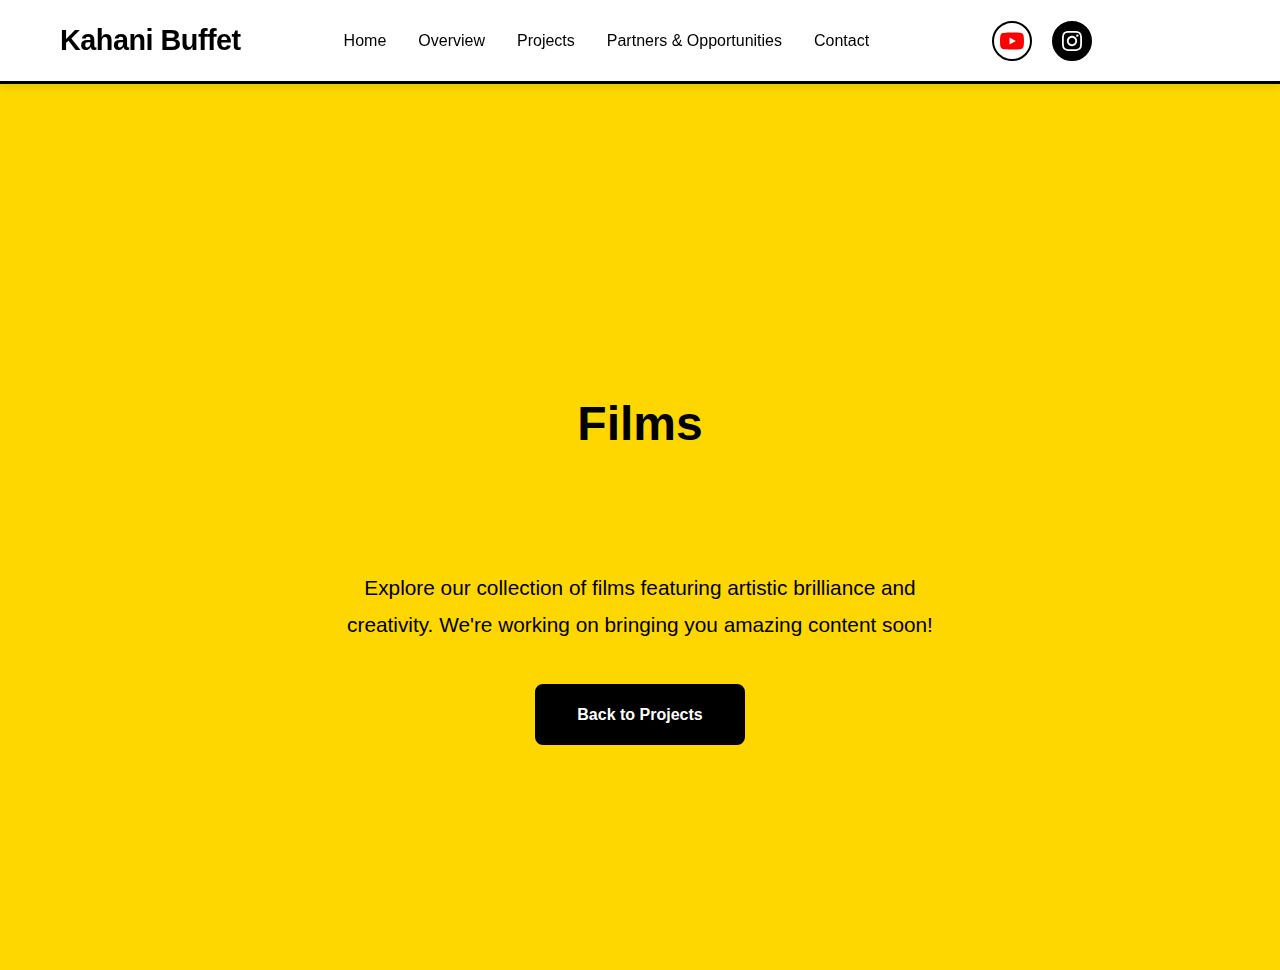
<file: projects-films.html>
<!DOCTYPE html>
<html lang="en">
<head>
    <meta charset="UTF-8">
    <meta name="viewport" content="width=device-width, initial-scale=1.0">
    <meta http-equiv="Content-Security-Policy" content="default-src 'self'; script-src 'self' 'unsafe-inline'; style-src 'self' 'unsafe-inline'; img-src 'self' data: https:; font-src 'self' data:; connect-src 'self' https://www.youtube.com; frame-src 'self' https://www.youtube.com; base-uri 'self'; form-action 'self'; object-src 'none'; upgrade-insecure-requests;">
    <meta http-equiv="X-Content-Type-Options" content="nosniff">
    <meta http-equiv="X-Frame-Options" content="DENY">
    <meta http-equiv="Referrer-Policy" content="strict-origin-when-cross-origin">
    <meta name="robots" content="index, follow">
    <title>Films - Kahani Buffet</title>
    <link rel="stylesheet" href="styles.css">
</head>
<body>
    <!-- Navigation -->
    <nav class="navbar">
        <div class="container">
            <div class="logo">
                <h1><a href="index.html" style="text-decoration: none; color: inherit;">Kahani Buffet</a></h1>
            </div>
            <ul class="nav-menu">
                <li><a href="index.html#page-home" class="nav-link">Home</a></li>
                <li><a href="index.html#page-overview" class="nav-link">Overview</a></li>
                <li><a href="index.html#page-projects" class="nav-link">Projects</a></li>
                <li><a href="index.html#page-partners" class="nav-link">Partners & Opportunities</a></li>
                <li><a href="index.html#page-contact" class="nav-link">Contact</a></li>
            </ul>
            <div class="social-links">
                <a href="https://www.youtube.com/@KAHANIBUFFET" target="_blank" rel="noopener noreferrer" class="social-btn youtube-btn" title="YouTube">
                    <svg width="20" height="20" viewBox="0 0 24 24" fill="#FF0000">
                        <path d="M23.498 6.186a3.016 3.016 0 0 0-2.122-2.136C19.505 3.545 12 3.545 12 3.545s-7.505 0-9.377.505A3.017 3.017 0 0 0 .502 6.186C0 8.07 0 12 0 12s0 3.93.502 5.814a3.016 3.016 0 0 0 2.122 2.136c1.871.505 9.376.505 9.376.505s7.505 0 9.377-.505a3.015 3.015 0 0 0 2.122-2.136C24 15.93 24 12 24 12s0-3.93-.502-5.814zM9.545 15.568V8.432L15.818 12l-6.273 3.568z"/>
                    </svg>
                </a>
                <a href="https://www.instagram.com/kahanibuffet/?hl=en" target="_blank" rel="noopener noreferrer" class="social-btn instagram-btn">
                    <svg width="20" height="20" viewBox="0 0 24 24" fill="currentColor">
                        <path d="M12 2.163c3.204 0 3.584.012 4.85.07 3.252.148 4.771 1.691 4.919 4.919.058 1.265.069 1.645.069 4.849 0 3.205-.012 3.584-.069 4.849-.149 3.225-1.664 4.771-4.919 4.919-1.266.058-1.644.07-4.85.07-3.204 0-3.584-.012-4.849-.07-3.26-.149-4.771-1.699-4.919-4.92-.058-1.265-.07-1.644-.07-4.849 0-3.204.013-3.583.07-4.849.149-3.227 1.664-4.771 4.919-4.919 1.266-.057 1.645-.069 4.849-.069zm0-2.163c-3.259 0-3.667.014-4.947.072-4.358.2-6.78 2.618-6.98 6.98-.059 1.281-.073 1.689-.073 4.948 0 3.259.014 3.668.072 4.948.2 4.358 2.618 6.78 6.98 6.98 1.281.058 1.689.072 4.948.072 3.259 0 3.668-.014 4.948-.072 4.354-.2 6.782-2.618 6.979-6.98.059-1.28.073-1.689.073-4.948 0-3.259-.014-3.667-.072-4.947-.196-4.354-2.617-6.78-6.979-6.98-1.281-.059-1.69-.073-4.949-.073zm0 5.838c-3.403 0-6.162 2.759-6.162 6.162s2.759 6.163 6.162 6.163 6.162-2.759 6.162-6.163c0-3.403-2.759-6.162-6.162-6.162zm0 10.162c-2.209 0-4-1.79-4-4 0-2.209 1.791-4 4-4s4 1.791 4 4c0 2.21-1.791 4-4 4zm6.406-11.845c-.796 0-1.441.645-1.441 1.44s.645 1.44 1.441 1.44c.795 0 1.439-.645 1.439-1.44s-.644-1.44-1.439-1.44z"/>
                    </svg>
                </a>
            </div>
            <div class="hamburger">
                <span></span>
                <span></span>
                <span></span>
            </div>
        </div>
    </nav>

    <!-- Coming Soon Section -->
    <section class="coming-soon-section" style="margin-top: 70px; padding: 100px 20px; min-height: calc(100vh - 70px); display: flex; align-items: center; justify-content: center;">
        <div class="container" style="text-align: center;">
            <div style="max-width: 600px; margin: 0 auto;">
                <svg width="120" height="120" viewBox="0 0 24 24" fill="currentColor" style="color: var(--yellow-bg); margin-bottom: 30px;">
                    <path d="M18 4l2 4h-3l-2-4h-2l2 4h-3l-2-4H8l2 4H7L5 4H4c-1.1 0-1.99.9-1.99 2L2 18c0 1.1.9 2 2 2h16c1.1 0 2-.9 2-2V4h-4z"/>
                </svg>
                <h1 style="font-size: 3rem; color: var(--black); margin-bottom: 20px; font-weight: 800;">Films</h1>
                <h2 style="font-size: 2rem; color: var(--yellow-bg); margin-bottom: 30px; font-weight: 700;">Coming Soon</h2>
                <p style="font-size: 1.3rem; color: var(--text-color); line-height: 1.8; margin-bottom: 40px;">
                    Explore our collection of films featuring artistic brilliance and creativity. 
                    We're working on bringing you amazing content soon!
                </p>
                <a href="index.html#page-projects" style="display: inline-block; padding: 15px 40px; background: var(--black); color: var(--white); text-decoration: none; border-radius: 8px; font-weight: 600; transition: var(--transition); border: 2px solid var(--black);">
                    Back to Projects
                </a>
            </div>
        </div>
    </section>

    <script src="script.js"></script>
</body>
</html>
</file>
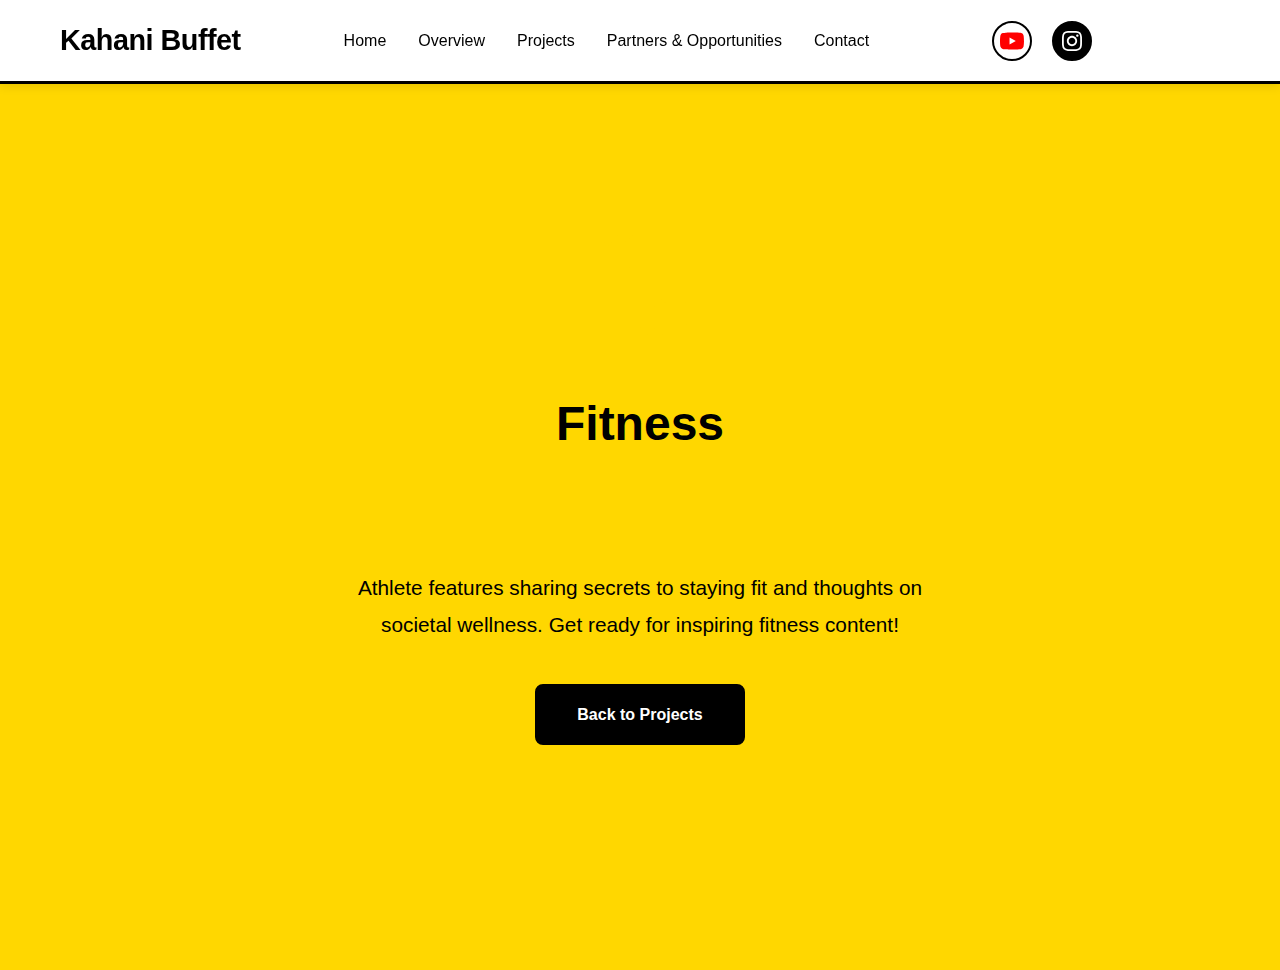
<file: projects-fitness.html>
<!DOCTYPE html>
<html lang="en">
<head>
    <meta charset="UTF-8">
    <meta name="viewport" content="width=device-width, initial-scale=1.0">
    <meta http-equiv="Content-Security-Policy" content="default-src 'self'; script-src 'self' 'unsafe-inline'; style-src 'self' 'unsafe-inline'; img-src 'self' data: https:; font-src 'self' data:; connect-src 'self' https://www.youtube.com; frame-src 'self' https://www.youtube.com; base-uri 'self'; form-action 'self'; object-src 'none'; upgrade-insecure-requests;">
    <meta http-equiv="X-Content-Type-Options" content="nosniff">
    <meta http-equiv="X-Frame-Options" content="DENY">
    <meta http-equiv="Referrer-Policy" content="strict-origin-when-cross-origin">
    <meta name="robots" content="index, follow">
    <title>Fitness - Kahani Buffet</title>
    <link rel="stylesheet" href="styles.css">
</head>
<body>
    <!-- Navigation -->
    <nav class="navbar">
        <div class="container">
            <div class="logo">
                <h1><a href="index.html" style="text-decoration: none; color: inherit;">Kahani Buffet</a></h1>
            </div>
            <ul class="nav-menu">
                <li><a href="index.html#page-home" class="nav-link">Home</a></li>
                <li><a href="index.html#page-overview" class="nav-link">Overview</a></li>
                <li><a href="index.html#page-projects" class="nav-link">Projects</a></li>
                <li><a href="index.html#page-partners" class="nav-link">Partners & Opportunities</a></li>
                <li><a href="index.html#page-contact" class="nav-link">Contact</a></li>
            </ul>
            <div class="social-links">
                <a href="https://www.youtube.com/@KAHANIBUFFET" target="_blank" rel="noopener noreferrer" class="social-btn youtube-btn" title="YouTube">
                    <svg width="20" height="20" viewBox="0 0 24 24" fill="#FF0000">
                        <path d="M23.498 6.186a3.016 3.016 0 0 0-2.122-2.136C19.505 3.545 12 3.545 12 3.545s-7.505 0-9.377.505A3.017 3.017 0 0 0 .502 6.186C0 8.07 0 12 0 12s0 3.93.502 5.814a3.016 3.016 0 0 0 2.122 2.136c1.871.505 9.376.505 9.376.505s7.505 0 9.377-.505a3.015 3.015 0 0 0 2.122-2.136C24 15.93 24 12 24 12s0-3.93-.502-5.814zM9.545 15.568V8.432L15.818 12l-6.273 3.568z"/>
                    </svg>
                </a>
                <a href="https://www.instagram.com/kahanibuffet/?hl=en" target="_blank" rel="noopener noreferrer" class="social-btn instagram-btn">
                    <svg width="20" height="20" viewBox="0 0 24 24" fill="currentColor">
                        <path d="M12 2.163c3.204 0 3.584.012 4.85.07 3.252.148 4.771 1.691 4.919 4.919.058 1.265.069 1.645.069 4.849 0 3.205-.012 3.584-.069 4.849-.149 3.225-1.664 4.771-4.919 4.919-1.266.058-1.644.07-4.85.07-3.204 0-3.584-.012-4.849-.07-3.26-.149-4.771-1.699-4.919-4.92-.058-1.265-.07-1.644-.07-4.849 0-3.204.013-3.583.07-4.849.149-3.227 1.664-4.771 4.919-4.919 1.266-.057 1.645-.069 4.849-.069zm0-2.163c-3.259 0-3.667.014-4.947.072-4.358.2-6.78 2.618-6.98 6.98-.059 1.281-.073 1.689-.073 4.948 0 3.259.014 3.668.072 4.948.2 4.358 2.618 6.78 6.98 6.98 1.281.058 1.689.072 4.948.072 3.259 0 3.668-.014 4.948-.072 4.354-.2 6.782-2.618 6.979-6.98.059-1.28.073-1.689.073-4.948 0-3.259-.014-3.667-.072-4.947-.196-4.354-2.617-6.78-6.979-6.98-1.281-.059-1.69-.073-4.949-.073zm0 5.838c-3.403 0-6.162 2.759-6.162 6.162s2.759 6.163 6.162 6.163 6.162-2.759 6.162-6.163c0-3.403-2.759-6.162-6.162-6.162zm0 10.162c-2.209 0-4-1.79-4-4 0-2.209 1.791-4 4-4s4 1.791 4 4c0 2.21-1.791 4-4 4zm6.406-11.845c-.796 0-1.441.645-1.441 1.44s.645 1.44 1.441 1.44c.795 0 1.439-.645 1.439-1.44s-.644-1.44-1.439-1.44z"/>
                    </svg>
                </a>
            </div>
            <div class="hamburger">
                <span></span>
                <span></span>
                <span></span>
            </div>
        </div>
    </nav>

    <!-- Coming Soon Section -->
    <section class="coming-soon-section" style="margin-top: 70px; padding: 100px 20px; min-height: calc(100vh - 70px); display: flex; align-items: center; justify-content: center;">
        <div class="container" style="text-align: center;">
            <div style="max-width: 600px; margin: 0 auto;">
                <svg width="120" height="120" viewBox="0 0 24 24" fill="currentColor" style="color: var(--yellow-bg); margin-bottom: 30px;">
                    <path d="M20.57 14.86L22 13.43 20.57 12 17 15.57 8.43 7 12 3.43 10.57 2 9.14 3.43 7.71 2 5.57 4.14 4.14 2.71 2.71 4.14l1.43 1.43L2 7.71l1.43 1.43L2 10.57 3.43 12 7 8.43 15.57 17 12 20.57 13.43 22l1.43-1.43L16.29 22l2.14-2.14 1.43 1.43 1.43-1.43-1.43-1.43L22 16.29l-1.43-1.43z"/>
                </svg>
                <h1 style="font-size: 3rem; color: var(--black); margin-bottom: 20px; font-weight: 800;">Fitness</h1>
                <h2 style="font-size: 2rem; color: var(--yellow-bg); margin-bottom: 30px; font-weight: 700;">Coming Soon</h2>
                <p style="font-size: 1.3rem; color: var(--text-color); line-height: 1.8; margin-bottom: 40px;">
                    Athlete features sharing secrets to staying fit and thoughts on societal wellness. 
                    Get ready for inspiring fitness content!
                </p>
                <a href="index.html#page-projects" style="display: inline-block; padding: 15px 40px; background: var(--black); color: var(--white); text-decoration: none; border-radius: 8px; font-weight: 600; transition: var(--transition); border: 2px solid var(--black);">
                    Back to Projects
                </a>
            </div>
        </div>
    </section>

    <script src="script.js"></script>
</body>
</html>
</file>
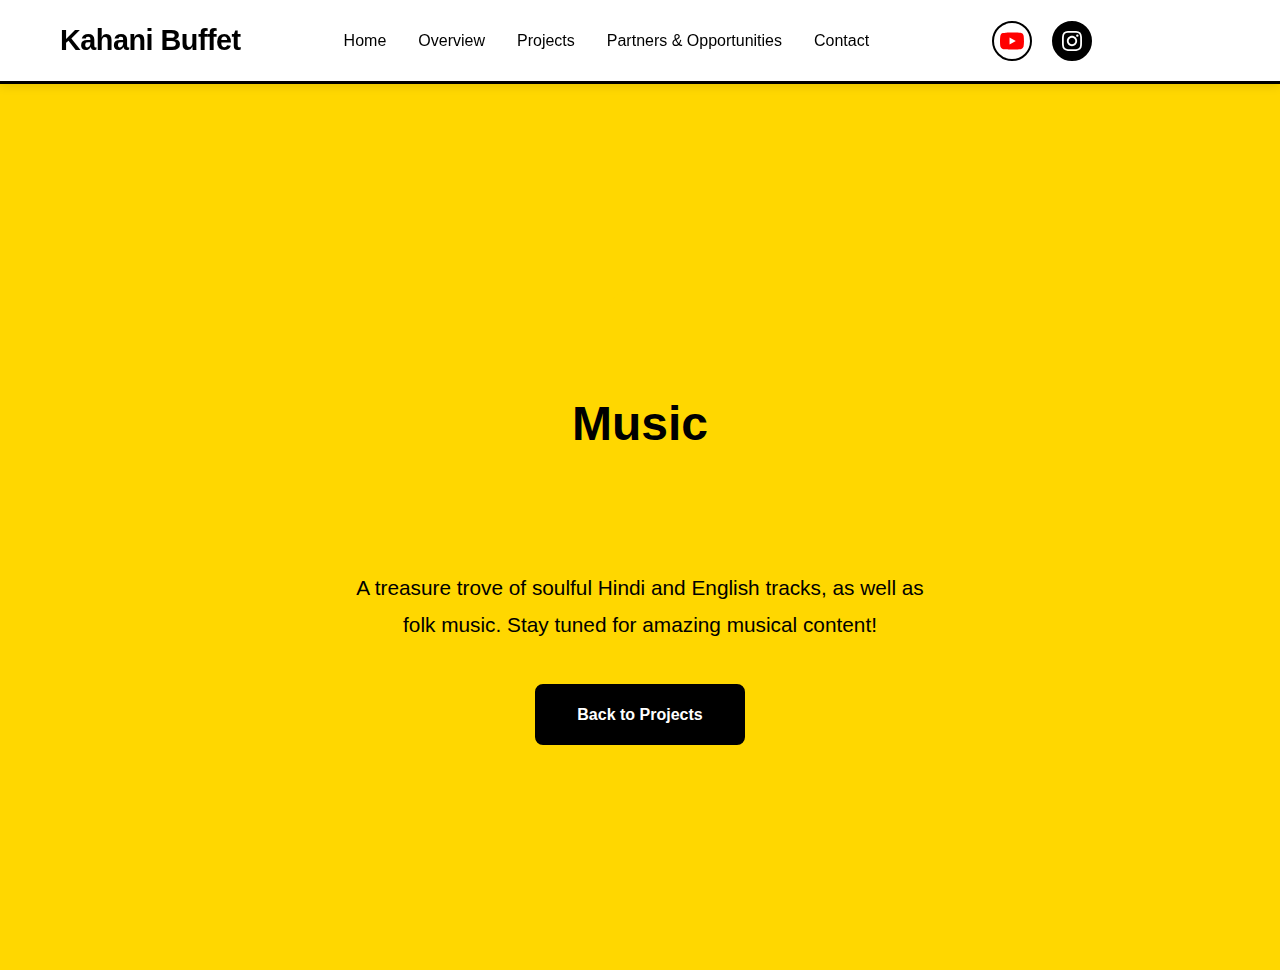
<file: projects-music.html>
<!DOCTYPE html>
<html lang="en">
<head>
    <meta charset="UTF-8">
    <meta name="viewport" content="width=device-width, initial-scale=1.0">
    <meta http-equiv="Content-Security-Policy" content="default-src 'self'; script-src 'self' 'unsafe-inline'; style-src 'self' 'unsafe-inline'; img-src 'self' data: https:; font-src 'self' data:; connect-src 'self' https://www.youtube.com; frame-src 'self' https://www.youtube.com; base-uri 'self'; form-action 'self'; object-src 'none'; upgrade-insecure-requests;">
    <meta http-equiv="X-Content-Type-Options" content="nosniff">
    <meta http-equiv="X-Frame-Options" content="DENY">
    <meta http-equiv="Referrer-Policy" content="strict-origin-when-cross-origin">
    <meta name="robots" content="index, follow">
    <title>Music - Kahani Buffet</title>
    <link rel="stylesheet" href="styles.css">
</head>
<body>
    <!-- Navigation -->
    <nav class="navbar">
        <div class="container">
            <div class="logo">
                <h1><a href="index.html" style="text-decoration: none; color: inherit;">Kahani Buffet</a></h1>
            </div>
            <ul class="nav-menu">
                <li><a href="index.html#page-home" class="nav-link">Home</a></li>
                <li><a href="index.html#page-overview" class="nav-link">Overview</a></li>
                <li><a href="index.html#page-projects" class="nav-link">Projects</a></li>
                <li><a href="index.html#page-partners" class="nav-link">Partners & Opportunities</a></li>
                <li><a href="index.html#page-contact" class="nav-link">Contact</a></li>
            </ul>
            <div class="social-links">
                <a href="https://www.youtube.com/@KAHANIBUFFET" target="_blank" rel="noopener noreferrer" class="social-btn youtube-btn" title="YouTube">
                    <svg width="20" height="20" viewBox="0 0 24 24" fill="#FF0000">
                        <path d="M23.498 6.186a3.016 3.016 0 0 0-2.122-2.136C19.505 3.545 12 3.545 12 3.545s-7.505 0-9.377.505A3.017 3.017 0 0 0 .502 6.186C0 8.07 0 12 0 12s0 3.93.502 5.814a3.016 3.016 0 0 0 2.122 2.136c1.871.505 9.376.505 9.376.505s7.505 0 9.377-.505a3.015 3.015 0 0 0 2.122-2.136C24 15.93 24 12 24 12s0-3.93-.502-5.814zM9.545 15.568V8.432L15.818 12l-6.273 3.568z"/>
                    </svg>
                </a>
                <a href="https://www.instagram.com/kahanibuffet/?hl=en" target="_blank" rel="noopener noreferrer" class="social-btn instagram-btn">
                    <svg width="20" height="20" viewBox="0 0 24 24" fill="currentColor">
                        <path d="M12 2.163c3.204 0 3.584.012 4.85.07 3.252.148 4.771 1.691 4.919 4.919.058 1.265.069 1.645.069 4.849 0 3.205-.012 3.584-.069 4.849-.149 3.225-1.664 4.771-4.919 4.919-1.266.058-1.644.07-4.85.07-3.204 0-3.584-.012-4.849-.07-3.26-.149-4.771-1.699-4.919-4.92-.058-1.265-.07-1.644-.07-4.849 0-3.204.013-3.583.07-4.849.149-3.227 1.664-4.771 4.919-4.919 1.266-.057 1.645-.069 4.849-.069zm0-2.163c-3.259 0-3.667.014-4.947.072-4.358.2-6.78 2.618-6.98 6.98-.059 1.281-.073 1.689-.073 4.948 0 3.259.014 3.668.072 4.948.2 4.358 2.618 6.78 6.98 6.98 1.281.058 1.689.072 4.948.072 3.259 0 3.668-.014 4.948-.072 4.354-.2 6.782-2.618 6.979-6.98.059-1.28.073-1.689.073-4.948 0-3.259-.014-3.667-.072-4.947-.196-4.354-2.617-6.78-6.979-6.98-1.281-.059-1.69-.073-4.949-.073zm0 5.838c-3.403 0-6.162 2.759-6.162 6.162s2.759 6.163 6.162 6.163 6.162-2.759 6.162-6.163c0-3.403-2.759-6.162-6.162-6.162zm0 10.162c-2.209 0-4-1.79-4-4 0-2.209 1.791-4 4-4s4 1.791 4 4c0 2.21-1.791 4-4 4zm6.406-11.845c-.796 0-1.441.645-1.441 1.44s.645 1.44 1.441 1.44c.795 0 1.439-.645 1.439-1.44s-.644-1.44-1.439-1.44z"/>
                    </svg>
                </a>
            </div>
            <div class="hamburger">
                <span></span>
                <span></span>
                <span></span>
            </div>
        </div>
    </nav>

    <!-- Coming Soon Section -->
    <section class="coming-soon-section" style="margin-top: 70px; padding: 100px 20px; min-height: calc(100vh - 70px); display: flex; align-items: center; justify-content: center;">
        <div class="container" style="text-align: center;">
            <div style="max-width: 600px; margin: 0 auto;">
                <svg width="120" height="120" viewBox="0 0 24 24" fill="currentColor" style="color: var(--yellow-bg); margin-bottom: 30px;">
                    <path d="M12 3v10.55c-.59-.34-1.27-.55-2-.55-2.21 0-4 1.79-4 4s1.79 4 4 4 4-1.79 4-4V7h4V3h-6z"/>
                </svg>
                <h1 style="font-size: 3rem; color: var(--black); margin-bottom: 20px; font-weight: 800;">Music</h1>
                <h2 style="font-size: 2rem; color: var(--yellow-bg); margin-bottom: 30px; font-weight: 700;">Coming Soon</h2>
                <p style="font-size: 1.3rem; color: var(--text-color); line-height: 1.8; margin-bottom: 40px;">
                    A treasure trove of soulful Hindi and English tracks, as well as folk music. 
                    Stay tuned for amazing musical content!
                </p>
                <a href="index.html#page-projects" style="display: inline-block; padding: 15px 40px; background: var(--black); color: var(--white); text-decoration: none; border-radius: 8px; font-weight: 600; transition: var(--transition); border: 2px solid var(--black);">
                    Back to Projects
                </a>
            </div>
        </div>
    </section>

    <script src="script.js"></script>
</body>
</html>
</file>
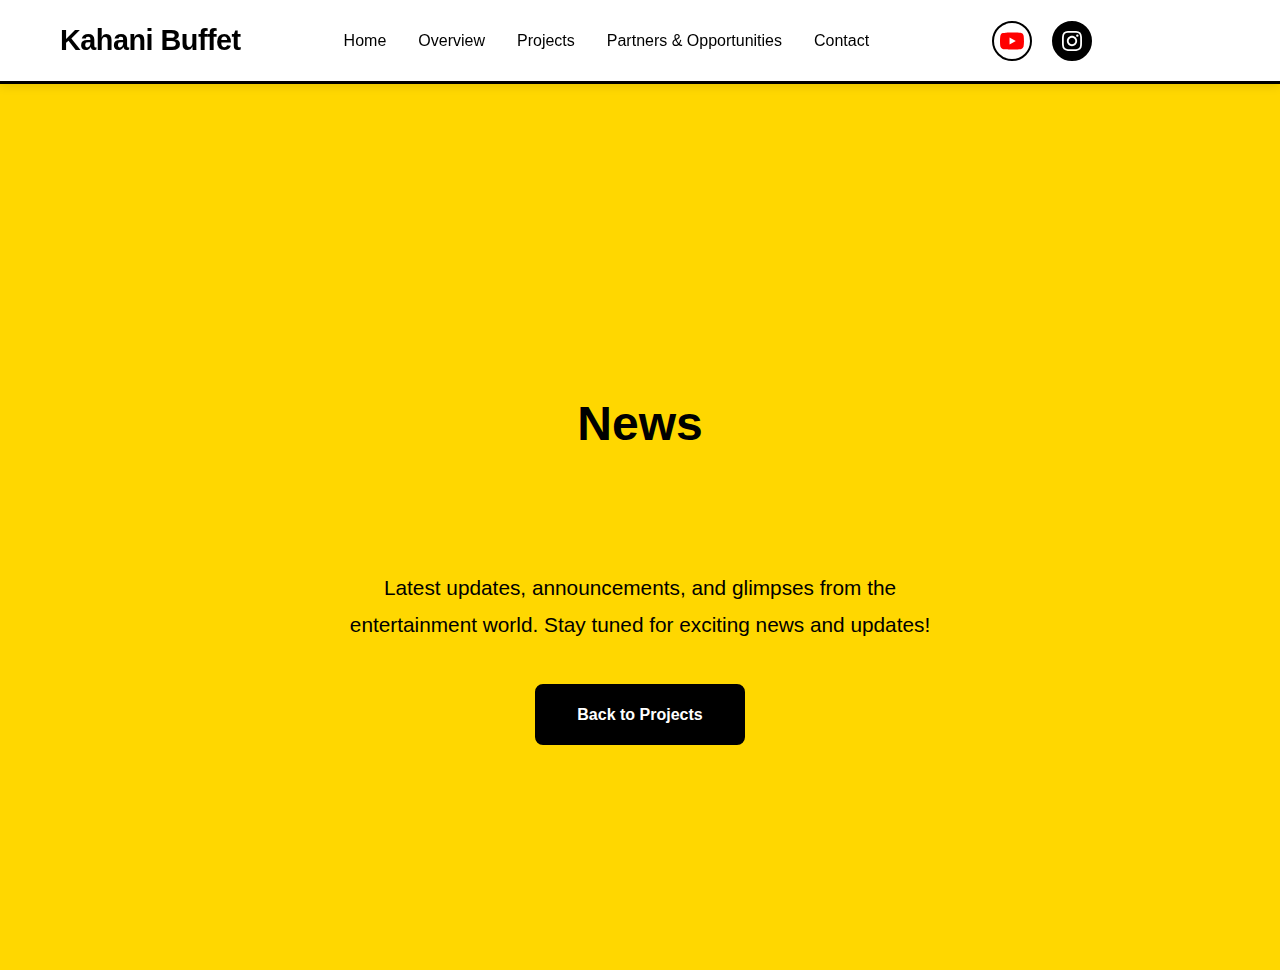
<file: projects-news.html>
<!DOCTYPE html>
<html lang="en">
<head>
    <meta charset="UTF-8">
    <meta name="viewport" content="width=device-width, initial-scale=1.0">
    <meta http-equiv="Content-Security-Policy" content="default-src 'self'; script-src 'self' 'unsafe-inline'; style-src 'self' 'unsafe-inline'; img-src 'self' data: https:; font-src 'self' data:; connect-src 'self' https://www.youtube.com; frame-src 'self' https://www.youtube.com; base-uri 'self'; form-action 'self'; object-src 'none'; upgrade-insecure-requests;">
    <meta http-equiv="X-Content-Type-Options" content="nosniff">
    <meta http-equiv="X-Frame-Options" content="DENY">
    <meta http-equiv="Referrer-Policy" content="strict-origin-when-cross-origin">
    <meta name="robots" content="index, follow">
    <title>News - Kahani Buffet</title>
    <link rel="stylesheet" href="styles.css">
</head>
<body>
    <!-- Navigation -->
    <nav class="navbar">
        <div class="container">
            <div class="logo">
                <h1><a href="index.html" style="text-decoration: none; color: inherit;">Kahani Buffet</a></h1>
            </div>
            <ul class="nav-menu">
                <li><a href="index.html#page-home" class="nav-link">Home</a></li>
                <li><a href="index.html#page-overview" class="nav-link">Overview</a></li>
                <li><a href="index.html#page-projects" class="nav-link">Projects</a></li>
                <li><a href="index.html#page-partners" class="nav-link">Partners & Opportunities</a></li>
                <li><a href="index.html#page-contact" class="nav-link">Contact</a></li>
            </ul>
            <div class="social-links">
                <a href="https://www.youtube.com/@KAHANIBUFFET" target="_blank" rel="noopener noreferrer" class="social-btn youtube-btn" title="YouTube">
                    <svg width="20" height="20" viewBox="0 0 24 24" fill="#FF0000">
                        <path d="M23.498 6.186a3.016 3.016 0 0 0-2.122-2.136C19.505 3.545 12 3.545 12 3.545s-7.505 0-9.377.505A3.017 3.017 0 0 0 .502 6.186C0 8.07 0 12 0 12s0 3.93.502 5.814a3.016 3.016 0 0 0 2.122 2.136c1.871.505 9.376.505 9.376.505s7.505 0 9.377-.505a3.015 3.015 0 0 0 2.122-2.136C24 15.93 24 12 24 12s0-3.93-.502-5.814zM9.545 15.568V8.432L15.818 12l-6.273 3.568z"/>
                    </svg>
                </a>
                <a href="https://www.instagram.com/kahanibuffet/?hl=en" target="_blank" rel="noopener noreferrer" class="social-btn instagram-btn">
                    <svg width="20" height="20" viewBox="0 0 24 24" fill="currentColor">
                        <path d="M12 2.163c3.204 0 3.584.012 4.85.07 3.252.148 4.771 1.691 4.919 4.919.058 1.265.069 1.645.069 4.849 0 3.205-.012 3.584-.069 4.849-.149 3.225-1.664 4.771-4.919 4.919-1.266.058-1.644.07-4.85.07-3.204 0-3.584-.012-4.849-.07-3.26-.149-4.771-1.699-4.919-4.92-.058-1.265-.07-1.644-.07-4.849 0-3.204.013-3.583.07-4.849.149-3.227 1.664-4.771 4.919-4.919 1.266-.057 1.645-.069 4.849-.069zm0-2.163c-3.259 0-3.667.014-4.947.072-4.358.2-6.78 2.618-6.98 6.98-.059 1.281-.073 1.689-.073 4.948 0 3.259.014 3.668.072 4.948.2 4.358 2.618 6.78 6.98 6.98 1.281.058 1.689.072 4.948.072 3.259 0 3.668-.014 4.948-.072 4.354-.2 6.782-2.618 6.979-6.98.059-1.28.073-1.689.073-4.948 0-3.259-.014-3.667-.072-4.947-.196-4.354-2.617-6.78-6.979-6.98-1.281-.059-1.69-.073-4.949-.073zm0 5.838c-3.403 0-6.162 2.759-6.162 6.162s2.759 6.163 6.162 6.163 6.162-2.759 6.162-6.163c0-3.403-2.759-6.162-6.162-6.162zm0 10.162c-2.209 0-4-1.79-4-4 0-2.209 1.791-4 4-4s4 1.791 4 4c0 2.21-1.791 4-4 4zm6.406-11.845c-.796 0-1.441.645-1.441 1.44s.645 1.44 1.441 1.44c.795 0 1.439-.645 1.439-1.44s-.644-1.44-1.439-1.44z"/>
                    </svg>
                </a>
            </div>
            <div class="hamburger">
                <span></span>
                <span></span>
                <span></span>
            </div>
        </div>
    </nav>

    <!-- Coming Soon Section -->
    <section class="coming-soon-section" style="margin-top: 70px; padding: 100px 20px; min-height: calc(100vh - 70px); display: flex; align-items: center; justify-content: center;">
        <div class="container" style="text-align: center;">
            <div style="max-width: 600px; margin: 0 auto;">
                <svg width="120" height="120" viewBox="0 0 24 24" fill="currentColor" style="color: var(--yellow-bg); margin-bottom: 30px;">
                    <path d="M4 6h16v2H4zm0 5h16v2H4zm0 5h16v2H4z"/>
                </svg>
                <h1 style="font-size: 3rem; color: var(--black); margin-bottom: 20px; font-weight: 800;">News</h1>
                <h2 style="font-size: 2rem; color: var(--yellow-bg); margin-bottom: 30px; font-weight: 700;">Coming Soon</h2>
                <p style="font-size: 1.3rem; color: var(--text-color); line-height: 1.8; margin-bottom: 40px;">
                    Latest updates, announcements, and glimpses from the entertainment world. 
                    Stay tuned for exciting news and updates!
                </p>
                <a href="index.html#page-projects" style="display: inline-block; padding: 15px 40px; background: var(--black); color: var(--white); text-decoration: none; border-radius: 8px; font-weight: 600; transition: var(--transition); border: 2px solid var(--black);">
                    Back to Projects
                </a>
            </div>
        </div>
    </section>

    <script src="script.js"></script>
</body>
</html>
</file>
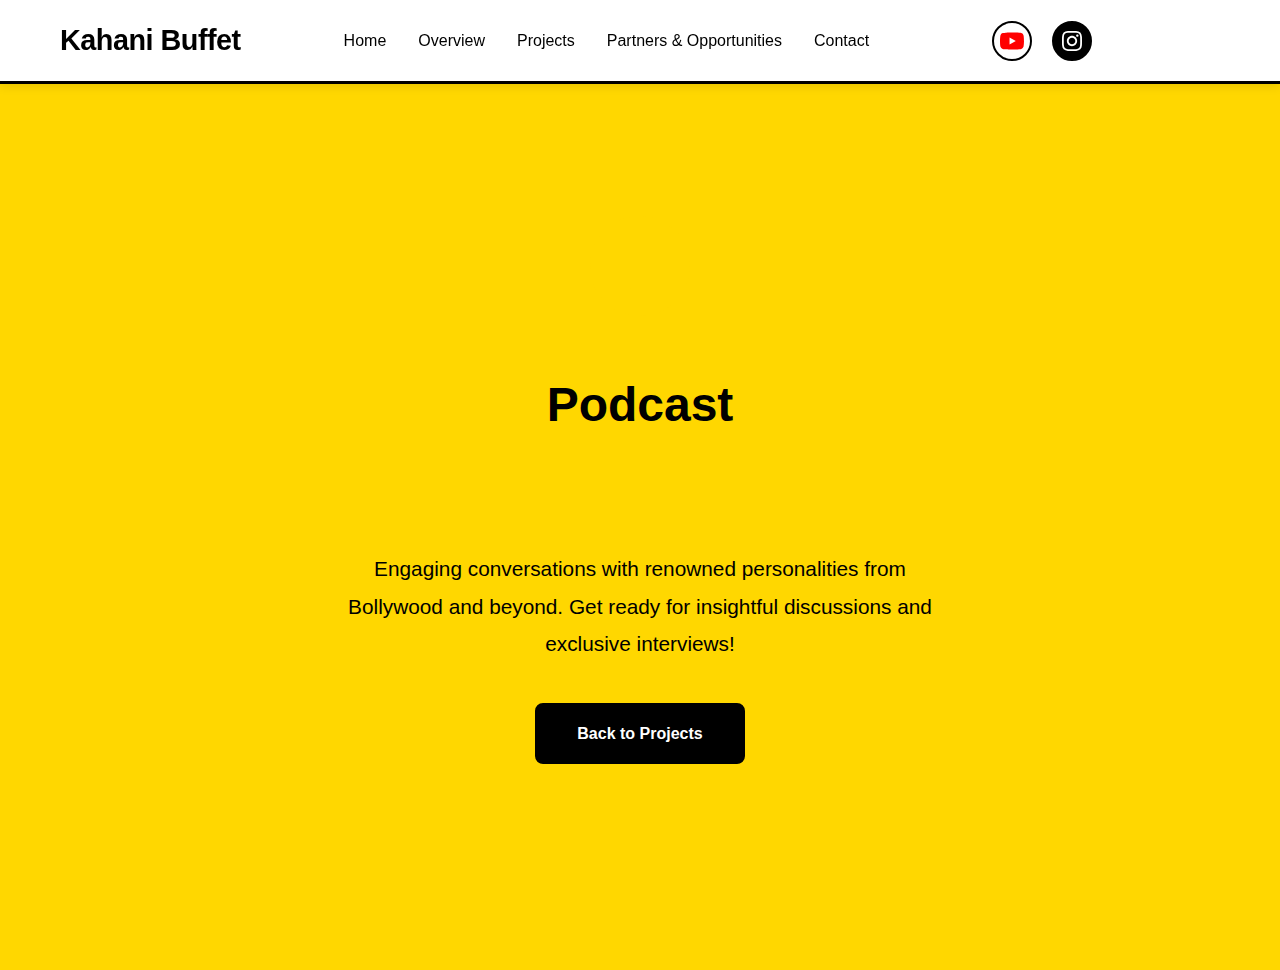
<file: projects-podcast.html>
<!DOCTYPE html>
<html lang="en">
<head>
    <meta charset="UTF-8">
    <meta name="viewport" content="width=device-width, initial-scale=1.0">
    <meta http-equiv="Content-Security-Policy" content="default-src 'self'; script-src 'self' 'unsafe-inline'; style-src 'self' 'unsafe-inline'; img-src 'self' data: https:; font-src 'self' data:; connect-src 'self' https://www.youtube.com; frame-src 'self' https://www.youtube.com; base-uri 'self'; form-action 'self'; object-src 'none'; upgrade-insecure-requests;">
    <meta http-equiv="X-Content-Type-Options" content="nosniff">
    <meta http-equiv="X-Frame-Options" content="DENY">
    <meta http-equiv="Referrer-Policy" content="strict-origin-when-cross-origin">
    <meta name="robots" content="index, follow">
    <title>Podcast - Kahani Buffet</title>
    <link rel="stylesheet" href="styles.css">
</head>
<body>
    <!-- Navigation -->
    <nav class="navbar">
        <div class="container">
            <div class="logo">
                <h1><a href="index.html" style="text-decoration: none; color: inherit;">Kahani Buffet</a></h1>
            </div>
            <ul class="nav-menu">
                <li><a href="index.html#page-home" class="nav-link">Home</a></li>
                <li><a href="index.html#page-overview" class="nav-link">Overview</a></li>
                <li><a href="index.html#page-projects" class="nav-link">Projects</a></li>
                <li><a href="index.html#page-partners" class="nav-link">Partners & Opportunities</a></li>
                <li><a href="index.html#page-contact" class="nav-link">Contact</a></li>
            </ul>
            <div class="social-links">
                <a href="https://www.youtube.com/@KAHANIBUFFET" target="_blank" rel="noopener noreferrer" class="social-btn youtube-btn" title="YouTube">
                    <svg width="20" height="20" viewBox="0 0 24 24" fill="#FF0000">
                        <path d="M23.498 6.186a3.016 3.016 0 0 0-2.122-2.136C19.505 3.545 12 3.545 12 3.545s-7.505 0-9.377.505A3.017 3.017 0 0 0 .502 6.186C0 8.07 0 12 0 12s0 3.93.502 5.814a3.016 3.016 0 0 0 2.122 2.136c1.871.505 9.376.505 9.376.505s7.505 0 9.377-.505a3.015 3.015 0 0 0 2.122-2.136C24 15.93 24 12 24 12s0-3.93-.502-5.814zM9.545 15.568V8.432L15.818 12l-6.273 3.568z"/>
                    </svg>
                </a>
                <a href="https://www.instagram.com/kahanibuffet/?hl=en" target="_blank" rel="noopener noreferrer" class="social-btn instagram-btn">
                    <svg width="20" height="20" viewBox="0 0 24 24" fill="currentColor">
                        <path d="M12 2.163c3.204 0 3.584.012 4.85.07 3.252.148 4.771 1.691 4.919 4.919.058 1.265.069 1.645.069 4.849 0 3.205-.012 3.584-.069 4.849-.149 3.225-1.664 4.771-4.919 4.919-1.266.058-1.644.07-4.85.07-3.204 0-3.584-.012-4.849-.07-3.26-.149-4.771-1.699-4.919-4.92-.058-1.265-.07-1.644-.07-4.849 0-3.204.013-3.583.07-4.849.149-3.227 1.664-4.771 4.919-4.919 1.266-.057 1.645-.069 4.849-.069zm0-2.163c-3.259 0-3.667.014-4.947.072-4.358.2-6.78 2.618-6.98 6.98-.059 1.281-.073 1.689-.073 4.948 0 3.259.014 3.668.072 4.948.2 4.358 2.618 6.78 6.98 6.98 1.281.058 1.689.072 4.948.072 3.259 0 3.668-.014 4.948-.072 4.354-.2 6.782-2.618 6.979-6.98.059-1.28.073-1.689.073-4.948 0-3.259-.014-3.667-.072-4.947-.196-4.354-2.617-6.78-6.979-6.98-1.281-.059-1.69-.073-4.949-.073zm0 5.838c-3.403 0-6.162 2.759-6.162 6.162s2.759 6.163 6.162 6.163 6.162-2.759 6.162-6.163c0-3.403-2.759-6.162-6.162-6.162zm0 10.162c-2.209 0-4-1.79-4-4 0-2.209 1.791-4 4-4s4 1.791 4 4c0 2.21-1.791 4-4 4zm6.406-11.845c-.796 0-1.441.645-1.441 1.44s.645 1.44 1.441 1.44c.795 0 1.439-.645 1.439-1.44s-.644-1.44-1.439-1.44z"/>
                    </svg>
                </a>
            </div>
            <div class="hamburger">
                <span></span>
                <span></span>
                <span></span>
            </div>
        </div>
    </nav>

    <!-- Coming Soon Section -->
    <section class="coming-soon-section" style="margin-top: 70px; padding: 100px 20px; min-height: calc(100vh - 70px); display: flex; align-items: center; justify-content: center;">
        <div class="container" style="text-align: center;">
            <div style="max-width: 600px; margin: 0 auto;">
                <svg width="120" height="120" viewBox="0 0 24 24" fill="currentColor" style="color: var(--yellow-bg); margin-bottom: 30px;">
                    <path d="M12 2C6.48 2 2 6.48 2 12s4.48 10 10 10 10-4.48 10-10S17.52 2 12 2zm-2 14.5v-9l6 4.5-6 4.5z"/>
                </svg>
                <h1 style="font-size: 3rem; color: var(--black); margin-bottom: 20px; font-weight: 800;">Podcast</h1>
                <h2 style="font-size: 2rem; color: var(--yellow-bg); margin-bottom: 30px; font-weight: 700;">Coming Soon</h2>
                <p style="font-size: 1.3rem; color: var(--text-color); line-height: 1.8; margin-bottom: 40px;">
                    Engaging conversations with renowned personalities from Bollywood and beyond. 
                    Get ready for insightful discussions and exclusive interviews!
                </p>
                <a href="index.html#page-projects" style="display: inline-block; padding: 15px 40px; background: var(--black); color: var(--white); text-decoration: none; border-radius: 8px; font-weight: 600; transition: var(--transition); border: 2px solid var(--black);">
                    Back to Projects
                </a>
            </div>
        </div>
    </section>

    <script src="script.js"></script>
</body>
</html>
</file>
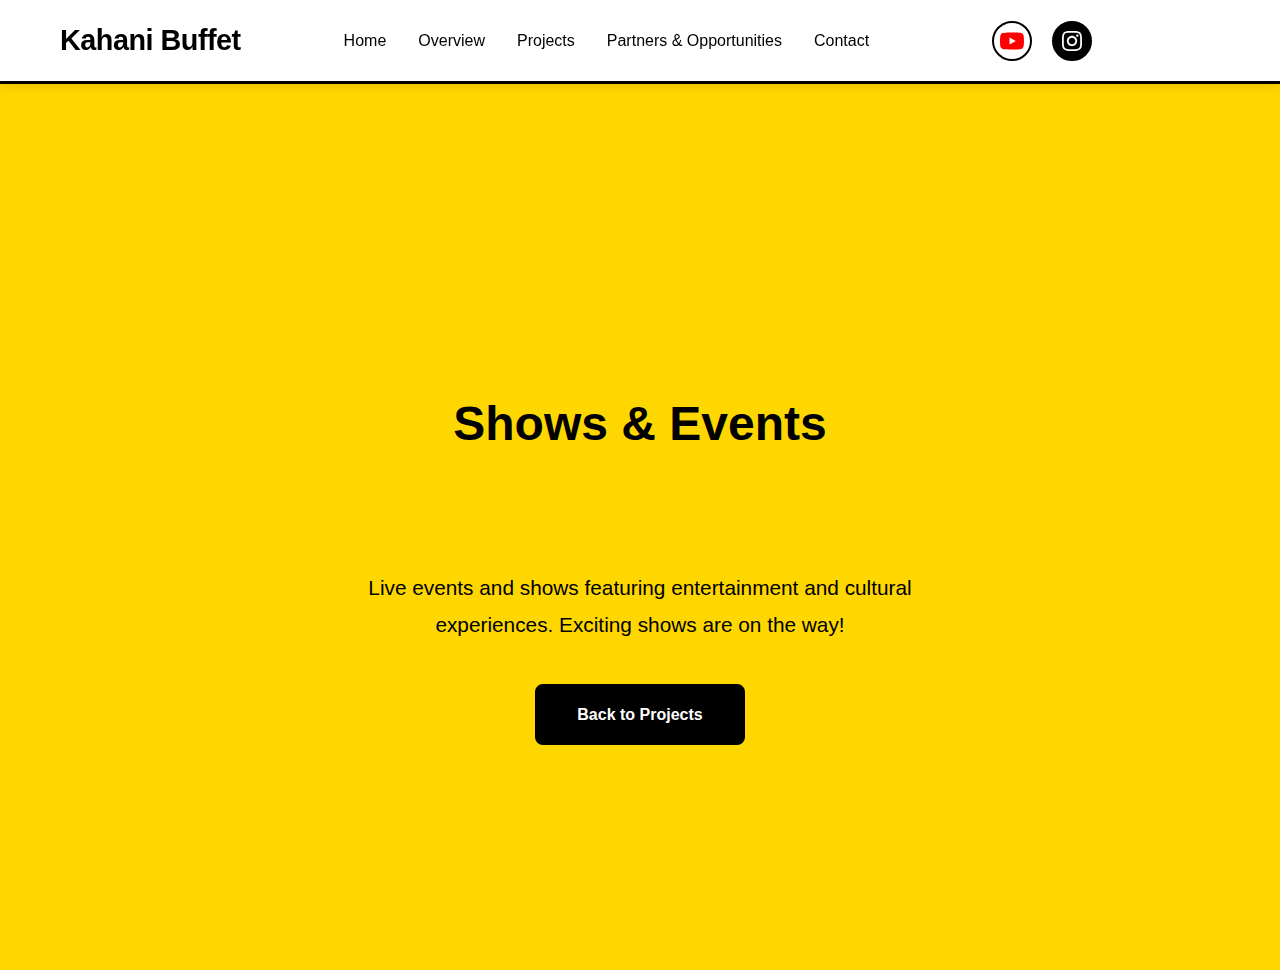
<file: projects-shows.html>
<!DOCTYPE html>
<html lang="en">
<head>
    <meta charset="UTF-8">
    <meta name="viewport" content="width=device-width, initial-scale=1.0">
    <meta http-equiv="Content-Security-Policy" content="default-src 'self'; script-src 'self' 'unsafe-inline'; style-src 'self' 'unsafe-inline'; img-src 'self' data: https:; font-src 'self' data:; connect-src 'self' https://www.youtube.com; frame-src 'self' https://www.youtube.com; base-uri 'self'; form-action 'self'; object-src 'none'; upgrade-insecure-requests;">
    <meta http-equiv="X-Content-Type-Options" content="nosniff">
    <meta http-equiv="X-Frame-Options" content="DENY">
    <meta http-equiv="Referrer-Policy" content="strict-origin-when-cross-origin">
    <meta name="robots" content="index, follow">
    <title>Shows & Events - Kahani Buffet</title>
    <link rel="stylesheet" href="styles.css">
</head>
<body>
    <!-- Navigation -->
    <nav class="navbar">
        <div class="container">
            <div class="logo">
                <h1><a href="index.html" style="text-decoration: none; color: inherit;">Kahani Buffet</a></h1>
            </div>
            <ul class="nav-menu">
                <li><a href="index.html#page-home" class="nav-link">Home</a></li>
                <li><a href="index.html#page-overview" class="nav-link">Overview</a></li>
                <li><a href="index.html#page-projects" class="nav-link">Projects</a></li>
                <li><a href="index.html#page-partners" class="nav-link">Partners & Opportunities</a></li>
                <li><a href="index.html#page-contact" class="nav-link">Contact</a></li>
            </ul>
            <div class="social-links">
                <a href="https://www.youtube.com/@KAHANIBUFFET" target="_blank" rel="noopener noreferrer" class="social-btn youtube-btn" title="YouTube">
                    <svg width="20" height="20" viewBox="0 0 24 24" fill="#FF0000">
                        <path d="M23.498 6.186a3.016 3.016 0 0 0-2.122-2.136C19.505 3.545 12 3.545 12 3.545s-7.505 0-9.377.505A3.017 3.017 0 0 0 .502 6.186C0 8.07 0 12 0 12s0 3.93.502 5.814a3.016 3.016 0 0 0 2.122 2.136c1.871.505 9.376.505 9.376.505s7.505 0 9.377-.505a3.015 3.015 0 0 0 2.122-2.136C24 15.93 24 12 24 12s0-3.93-.502-5.814zM9.545 15.568V8.432L15.818 12l-6.273 3.568z"/>
                    </svg>
                </a>
                <a href="https://www.instagram.com/kahanibuffet/?hl=en" target="_blank" rel="noopener noreferrer" class="social-btn instagram-btn">
                    <svg width="20" height="20" viewBox="0 0 24 24" fill="currentColor">
                        <path d="M12 2.163c3.204 0 3.584.012 4.85.07 3.252.148 4.771 1.691 4.919 4.919.058 1.265.069 1.645.069 4.849 0 3.205-.012 3.584-.069 4.849-.149 3.225-1.664 4.771-4.919 4.919-1.266.058-1.644.07-4.85.07-3.204 0-3.584-.012-4.849-.07-3.26-.149-4.771-1.699-4.919-4.92-.058-1.265-.07-1.644-.07-4.849 0-3.204.013-3.583.07-4.849.149-3.227 1.664-4.771 4.919-4.919 1.266-.057 1.645-.069 4.849-.069zm0-2.163c-3.259 0-3.667.014-4.947.072-4.358.2-6.78 2.618-6.98 6.98-.059 1.281-.073 1.689-.073 4.948 0 3.259.014 3.668.072 4.948.2 4.358 2.618 6.78 6.98 6.98 1.281.058 1.689.072 4.948.072 3.259 0 3.668-.014 4.948-.072 4.354-.2 6.782-2.618 6.979-6.98.059-1.28.073-1.689.073-4.948 0-3.259-.014-3.667-.072-4.947-.196-4.354-2.617-6.78-6.979-6.98-1.281-.059-1.69-.073-4.949-.073zm0 5.838c-3.403 0-6.162 2.759-6.162 6.162s2.759 6.163 6.162 6.163 6.162-2.759 6.162-6.163c0-3.403-2.759-6.162-6.162-6.162zm0 10.162c-2.209 0-4-1.79-4-4 0-2.209 1.791-4 4-4s4 1.791 4 4c0 2.21-1.791 4-4 4zm6.406-11.845c-.796 0-1.441.645-1.441 1.44s.645 1.44 1.441 1.44c.795 0 1.439-.645 1.439-1.44s-.644-1.44-1.439-1.44z"/>
                    </svg>
                </a>
            </div>
            <div class="hamburger">
                <span></span>
                <span></span>
                <span></span>
            </div>
        </div>
    </nav>

    <!-- Coming Soon Section -->
    <section class="coming-soon-section" style="margin-top: 70px; padding: 100px 20px; min-height: calc(100vh - 70px); display: flex; align-items: center; justify-content: center;">
        <div class="container" style="text-align: center;">
            <div style="max-width: 600px; margin: 0 auto;">
                <svg width="120" height="120" viewBox="0 0 24 24" fill="currentColor" style="color: var(--yellow-bg); margin-bottom: 30px;">
                    <path d="M20 4H4c-1.1 0-1.99.9-1.99 2L2 18c0 1.1.9 2 2 2h16c1.1 0 2-.9 2-2V6c0-1.1-.9-2-2-2zm-5 14H4v-4h11v4zm0-5H4V9h11v4zm5 5h-4V9h4v9z"/>
                </svg>
                <h1 style="font-size: 3rem; color: var(--black); margin-bottom: 20px; font-weight: 800;">Shows & Events</h1>
                <h2 style="font-size: 2rem; color: var(--yellow-bg); margin-bottom: 30px; font-weight: 700;">Coming Soon</h2>
                <p style="font-size: 1.3rem; color: var(--text-color); line-height: 1.8; margin-bottom: 40px;">
                    Live events and shows featuring entertainment and cultural experiences. 
                    Exciting shows are on the way!
                </p>
                <a href="index.html#page-projects" style="display: inline-block; padding: 15px 40px; background: var(--black); color: var(--white); text-decoration: none; border-radius: 8px; font-weight: 600; transition: var(--transition); border: 2px solid var(--black);">
                    Back to Projects
                </a>
            </div>
        </div>
    </section>

    <script src="script.js"></script>
</body>
</html>
</file>
<file: styles.css>
* {
    margin: 0;
    padding: 0;
    box-sizing: border-box;
}

:root {
    --yellow-bg: #FFD700;
    --yellow-light: #FFEB3B;
    --yellow-dark: #F9A825;
    --white: #FFFFFF;
    --black: #000000;
    --text-dark: #1a1a1a;
    --text-light: #333333;
    --transition: all 0.3s ease;
}

body {
    font-family: -apple-system, BlinkMacSystemFont, 'Segoe UI', 'Roboto', 'Oxygen', 'Ubuntu', 'Cantarell', 'Fira Sans', 'Droid Sans', 'Helvetica Neue', sans-serif;
    line-height: 1.7;
    color: var(--black);
    overflow-x: hidden;
    background: var(--yellow-bg);
    min-height: 100vh;
}

/* Page Container */
.page-container {
    margin-top: 70px;
    position: relative;
    perspective: 1500px;
}

.page {
    display: none;
    min-height: calc(100vh - 70px);
    position: relative;
    transform-style: preserve-3d;
    transition: transform 0.8s ease-in-out;
}

.page.active {
    display: block;
    animation: pageTurnIn 0.8s ease-in-out forwards;
}

.page.inactive {
    animation: pageTurnOut 0.8s ease-in-out forwards;
}

@keyframes pageTurnIn {
    0% {
        opacity: 0;
        transform: rotateY(-90deg) scale(0.9);
        transform-origin: left center;
    }
    100% {
        opacity: 1;
        transform: rotateY(0deg) scale(1);
        transform-origin: left center;
    }
}

@keyframes pageTurnOut {
    0% {
        opacity: 1;
        transform: rotateY(0deg) scale(1);
        transform-origin: right center;
    }
    100% {
        opacity: 0;
        transform: rotateY(90deg) scale(0.9);
        transform-origin: right center;
    }
}

.container {
    max-width: 1200px;
    margin: 0 auto;
    padding: 0 20px;
}

/* Navigation */
.navbar {
    background: var(--white);
    box-shadow: 0 2px 10px rgba(0, 0, 0, 0.1);
    position: fixed;
    top: 0;
    width: 100%;
    z-index: 1000;
    transition: var(--transition);
    border-bottom: 3px solid var(--black);
}

.navbar .container {
    display: flex;
    justify-content: space-between;
    align-items: center;
    padding: 1rem 20px;
    flex-wrap: wrap;
}

.navbar .container > div {
    display: flex;
    align-items: center;
    gap: 20px;
}

.logo h1 {
    font-size: 1.8rem;
    color: var(--black);
    font-weight: 800;
    letter-spacing: -0.5px;
}

.nav-menu {
    display: flex;
    list-style: none;
    gap: 2rem;
}

.nav-menu a {
    text-decoration: none;
    color: var(--text-color);
    font-weight: 500;
    transition: var(--transition);
    position: relative;
}

.nav-menu a:hover,
.nav-menu a.active {
    color: var(--black);
    font-weight: 600;
}

.nav-menu a::after {
    content: '';
    position: absolute;
    bottom: -5px;
    left: 0;
    width: 0;
    height: 3px;
    background: var(--black);
    transition: var(--transition);
    border-radius: 2px;
}

.nav-menu a:hover::after {
    width: 100%;
}

/* Dropdown Menu */
.dropdown {
    position: relative;
}

.dropdown-arrow {
    width: 12px;
    height: 12px;
    transition: var(--transition);
    display: inline-block;
    vertical-align: middle;
}

.dropdown:hover .dropdown-arrow {
    transform: rotate(180deg);
    transition: var(--transition);
}

.dropdown-menu {
    position: absolute;
    top: 100%;
    left: 0;
    background: var(--white);
    list-style: none;
    min-width: 200px;
    box-shadow: 0 5px 15px rgba(0, 0, 0, 0.2);
    border-radius: 5px;
    opacity: 0;
    visibility: hidden;
    transform: translateY(-10px);
    transition: var(--transition);
    padding: 10px 0;
    margin-top: 10px;
    z-index: 1000;
}

.dropdown:hover .dropdown-menu {
    opacity: 1;
    visibility: visible;
    transform: translateY(0);
}

.dropdown-menu li {
    margin: 0;
}

.dropdown-menu a {
    display: block;
    padding: 10px 20px;
    color: var(--text-color);
    text-decoration: none;
    transition: var(--transition);
}

.dropdown-menu a:hover {
    background: var(--secondary-color);
    color: var(--accent-color);
}

.dropdown-menu a::after {
    display: none;
}

/* YouTube Link */
.social-links {
    display: flex;
    gap: 10px;
    margin-left: 20px;
}

.social-btn {
    display: flex;
    align-items: center;
    justify-content: center;
    width: 40px;
    height: 40px;
    padding: 0;
    border-radius: 50%;
    transition: var(--transition);
}

.instagram-btn {
    background: var(--black);
    color: var(--white);
    border: 2px solid var(--black);
}

.instagram-btn:hover {
    background: var(--white);
    color: var(--black);
    transform: translateY(-2px);
    box-shadow: 0 4px 10px rgba(0, 0, 0, 0.2);
}

.youtube-btn {
    display: flex;
    align-items: center;
    justify-content: center;
    width: 40px;
    height: 40px;
    padding: 0;
    background: var(--white);
    border-radius: 50%;
    transition: var(--transition);
    border: 2px solid var(--black);
}

.youtube-btn svg {
    width: 24px;
    height: 24px;
}

.youtube-btn:hover {
    background: #FF0000;
    border-color: #FF0000;
    transform: translateY(-2px) scale(1.1);
    box-shadow: 0 4px 15px rgba(255, 0, 0, 0.4);
}

.youtube-btn:hover svg {
    fill: var(--white);
}

.youtube-btn span {
    font-size: 1.2rem;
}

.hamburger {
    display: none;
    flex-direction: column;
    cursor: pointer;
    gap: 5px;
}

.hamburger span {
    width: 25px;
    height: 3px;
    background: var(--primary-color);
    transition: var(--transition);
}

/* Banner Section */
.banner-section {
    position: relative;
    height: 100vh;
    margin-top: 70px;
    overflow: hidden;
}

.banner-carousel {
    position: relative;
    width: 100%;
    height: 100%;
}

.banner-slide {
    position: absolute;
    top: 0;
    left: 0;
    width: 100%;
    height: 100%;
    opacity: 0;
    transition: opacity 1s ease-in-out;
    background: var(--yellow-bg);
    display: flex;
    align-items: center;
    justify-content: center;
}

.banner-slide.active {
    opacity: 1;
}

.banner-slide:nth-child(2) {
    background: var(--yellow-light);
}

.banner-slide:nth-child(3) {
    background: var(--yellow-dark);
}

.banner-content {
    text-align: center;
    color: var(--black);
    z-index: 2;
}

.banner-content h2 {
    font-size: 4rem;
    margin-bottom: 1rem;
    animation: fadeInUp 1s ease;
}

.banner-content p {
    font-size: 1.5rem;
    animation: fadeInUp 1s ease 0.3s backwards;
}

@keyframes fadeInUp {
    from {
        opacity: 0;
        transform: translateY(30px);
    }
    to {
        opacity: 1;
        transform: translateY(0);
    }
}

.carousel-controls {
    position: absolute;
    top: 50%;
    width: 100%;
    display: flex;
    justify-content: space-between;
    padding: 0 30px;
    z-index: 10;
    transform: translateY(-50%);
}

.carousel-btn {
    background: rgba(255, 255, 255, 0.9);
    border: 2px solid var(--black);
    color: var(--black);
    padding: 10px 15px;
    cursor: pointer;
    border-radius: 50%;
    transition: var(--transition);
    display: flex;
    align-items: center;
    justify-content: center;
}

.carousel-btn:hover {
    background: var(--black);
    color: var(--white);
    border-color: var(--black);
}

.carousel-dots {
    position: absolute;
    bottom: 30px;
    left: 50%;
    transform: translateX(-50%);
    display: flex;
    gap: 10px;
    z-index: 10;
}

.dot {
    width: 12px;
    height: 12px;
    border-radius: 50%;
    background: rgba(0, 0, 0, 0.3);
    cursor: pointer;
    transition: var(--transition);
    border: 2px solid var(--black);
}

.dot.active {
    background: var(--black);
    width: 30px;
    border-radius: 6px;
}

/* Sections */
section {
    padding: 80px 0;
}

/* Home Page */
.home-section {
    padding: 100px 0;
    min-height: calc(100vh - 70px);
    display: flex;
    align-items: center;
    justify-content: center;
}

.home-content {
    text-align: center;
    max-width: 800px;
    margin: 0 auto;
}

.animated-logo {
    margin-bottom: 30px;
    display: flex;
    justify-content: center;
    align-items: center;
}

.logo-svg {
    max-width: 400px;
    width: 100%;
    height: auto;
    opacity: 0;
    transform: scale(0.85) translateY(30px);
    animation: logoFadeInScale 1.5s cubic-bezier(0.34, 1.56, 0.64, 1) forwards;
    filter: drop-shadow(0 6px 12px rgba(0, 0, 0, 0.15));
    will-change: transform, opacity;
}

@keyframes logoFadeInScale {
    0% {
        opacity: 0;
        transform: scale(0.85) translateY(30px);
    }
    60% {
        opacity: 0.8;
        transform: scale(1.05) translateY(-5px);
    }
    100% {
        opacity: 1;
        transform: scale(1) translateY(0);
    }
}

.home-title {
    font-size: 4rem;
    font-weight: 800;
    color: var(--black);
    margin-bottom: 10px;
}

.home-subtitle {
    font-size: 1.5rem;
    color: var(--black);
    margin-bottom: 40px;
    font-weight: 600;
}

.home-image {
    margin: 40px 0;
}

.home-img {
    max-width: 400px;
    width: 100%;
    height: auto;
    border-radius: 15px;
    border: 4px solid var(--black);
    box-shadow: 0 10px 30px rgba(0, 0, 0, 0.2);
}

.home-pdf-link {
    margin-top: 40px;
}

.pdf-btn {
    display: inline-flex;
    align-items: center;
    padding: 15px 30px;
    background: var(--black);
    color: var(--white);
    text-decoration: none;
    border-radius: 8px;
    font-weight: 600;
    transition: var(--transition);
    border: 2px solid var(--black);
}

.pdf-btn:hover {
    background: var(--white);
    color: var(--black);
    transform: translateY(-2px);
    box-shadow: 0 4px 10px rgba(0, 0, 0, 0.2);
}

/* Content Box */
.content-box {
    max-width: 900px;
    margin: 0 auto;
    background: var(--white);
    padding: 45px;
    border-radius: 12px;
    box-shadow: 0 4px 15px rgba(0, 0, 0, 0.1);
    border: 2px solid var(--black);
    transition: var(--transition);
}

.content-box:hover {
    box-shadow: 0 8px 25px rgba(0, 0, 0, 0.2);
    transform: translateY(-5px);
}

.content-box p {
    font-size: 1.1rem;
    line-height: 1.8;
    color: var(--text-dark);
    margin-bottom: 20px;
}

.content-box p:last-child {
    margin-bottom: 0;
}

/* Overview Section */
.overview-section {
    background: var(--yellow-bg);
    border-top: 3px solid var(--black);
}

.overview-item {
    margin-bottom: 60px;
}

.overview-item h3 {
    font-size: 2rem;
    color: var(--black);
    margin-bottom: 20px;
    text-align: center;
    font-weight: 800;
}

.overview-item:last-child {
    margin-bottom: 0;
}

/* Projects Main Section */
.projects-main-section {
    background: var(--yellow-bg);
    border-top: 3px solid var(--black);
}

.projects-categories {
    display: grid;
    grid-template-columns: repeat(auto-fit, minmax(300px, 1fr));
    gap: 30px;
    margin-top: 40px;
}

.project-category {
    background: var(--white);
    padding: 35px;
    border-radius: 12px;
    box-shadow: 0 4px 15px rgba(0, 0, 0, 0.1);
    border: 2px solid var(--black);
    transition: var(--transition);
    text-align: center;
    display: block;
    text-decoration: none;
    color: inherit;
}

.project-category:hover {
    transform: translateY(-10px);
    box-shadow: 0 8px 25px rgba(0, 0, 0, 0.2);
    text-decoration: none;
    color: inherit;
}

.project-category h3 {
    font-size: 1.9rem;
    color: var(--black);
    margin-bottom: 15px;
    font-weight: 700;
}

.project-category p {
    color: var(--text-light);
    line-height: 1.6;
    font-size: 1rem;
}

/* Journey Section */
.journey-section {
    background: var(--yellow-light);
}

/* Vision Section */
.vision-section {
    background: var(--white);
    border-top: 3px solid var(--accent-color);
}

/* Concept Section */
.concept-section {
    background: var(--yellow-light);
    border-top: 3px solid var(--accent-color);
}

.concept-grid {
    display: grid;
    grid-template-columns: repeat(auto-fit, minmax(200px, 1fr));
    gap: 30px;
    margin-top: 40px;
}

.concept-item {
    background: var(--white);
    padding: 40px 20px;
    border-radius: 12px;
    text-align: center;
    box-shadow: 0 4px 15px rgba(0, 0, 0, 0.1);
    border: 2px solid var(--black);
    transition: var(--transition);
}

.concept-item:hover {
    transform: translateY(-10px);
    box-shadow: 0 8px 25px rgba(0, 0, 0, 0.2);
}

.concept-icon {
    width: 48px;
    height: 48px;
    margin: 0 auto 15px;
    color: var(--black);
}

.concept-item h3 {
    font-size: 1.5rem;
    color: var(--black);
    margin-bottom: 10px;
}

.concept-item p {
    color: var(--text-light);
    font-size: 0.9rem;
}

/* Founder Section */
.founder-section {
    background: var(--yellow-bg);
    border-top: 3px solid var(--black);
    padding: 100px 0;
}

.founder-section.compact {
    padding: 60px 0;
}

.founder-content.compact {
    grid-template-columns: 200px 1fr;
    gap: 30px;
    padding: 30px;
}

.founder-image-container.compact {
    max-width: 200px;
}

.founder-image.compact {
    max-width: 200px;
    height: 250px;
}

.founder-info.compact h3 {
    font-size: 1.5rem;
}

.founder-info.compact p {
    font-size: 1rem;
    margin-bottom: 15px;
}

.founder-content {
    max-width: 1000px;
    margin: 0 auto;
    display: grid;
    grid-template-columns: 350px 1fr;
    gap: 50px;
    align-items: center;
    background: var(--white);
    padding: 50px;
    border-radius: 20px;
    box-shadow: 0 8px 25px rgba(0, 0, 0, 0.15);
    border: 3px solid var(--black);
}

.founder-image-container {
    display: flex;
    align-items: center;
    justify-content: center;
    position: relative;
}

.founder-image {
    width: 100%;
    max-width: 350px;
    height: 450px;
    object-fit: cover;
    border-radius: 15px;
    box-shadow: 0 8px 25px rgba(0, 0, 0, 0.2);
    border: 3px solid var(--black);
    transition: var(--transition);
}

.founder-image:hover {
    transform: scale(1.02);
    box-shadow: 0 12px 35px rgba(0, 0, 0, 0.3);
}

.image-placeholder {
    width: 100%;
    max-width: 350px;
    height: 450px;
    background: var(--white);
    border: 3px solid var(--black);
    border-radius: 15px;
    display: flex;
    flex-direction: column;
    align-items: center;
    justify-content: center;
    box-shadow: 0 8px 25px rgba(0, 0, 0, 0.15);
}

.placeholder-icon {
    width: 64px;
    height: 64px;
    margin-bottom: 15px;
    opacity: 0.5;
    color: var(--black);
}

.image-placeholder p {
    color: var(--text-dark);
    font-weight: 600;
    font-size: 1.1rem;
}

.investment-partner-section {
    background: var(--yellow-bg);
}

@media (max-width: 968px) {
    .founder-content {
        grid-template-columns: 1fr;
        text-align: center;
    }
    
    .founder-image {
        max-width: 350px;
        margin: 0 auto;
    }
}

.founder-info h3 {
    font-size: 2.2rem;
    color: var(--black);
    margin-bottom: 12px;
    font-weight: 800;
    letter-spacing: -0.5px;
}

.founder-role {
    font-size: 1.3rem;
    color: var(--black);
    font-weight: 700;
    margin-bottom: 25px;
    text-transform: uppercase;
    letter-spacing: 1px;
}

.founder-info p {
    font-size: 1.1rem;
    line-height: 1.8;
    color: var(--text-dark);
    margin-bottom: 20px;
}

.founder-info p:last-child {
    margin-bottom: 0;
}

/* Why Partner Section */
.why-partner-section {
    background: var(--yellow-bg);
    border-top: 3px solid var(--black);
}

.benefits-grid {
    display: grid;
    grid-template-columns: repeat(auto-fit, minmax(250px, 1fr));
    gap: 30px;
    margin-top: 40px;
}

.benefit-item {
    background: var(--white);
    padding: 35px 25px;
    border-radius: 12px;
    text-align: center;
    box-shadow: 0 4px 15px rgba(0, 0, 0, 0.1);
    border: 2px solid var(--black);
    transition: var(--transition);
}

.benefit-item:hover {
    transform: translateY(-8px);
    box-shadow: 0 8px 25px rgba(0, 0, 0, 0.2);
}

.benefit-icon {
    width: 48px;
    height: 48px;
    margin: 0 auto 15px;
    color: var(--black);
}

.benefit-item h3 {
    font-size: 1.1rem;
    color: var(--black);
    line-height: 1.5;
}

/* Sponsorship Section */
.sponsorship-section {
    background: var(--yellow-bg);
    border-top: 3px solid var(--black);
}

.sponsor-package {
    background: var(--white);
    padding: 45px;
    border-radius: 15px;
    margin-bottom: 40px;
    box-shadow: 0 4px 15px rgba(0, 0, 0, 0.1);
    border: 3px solid var(--black);
    transition: var(--transition);
}

.sponsor-package:hover {
    box-shadow: 0 8px 25px rgba(0, 0, 0, 0.2);
    transform: translateY(-5px);
}

.sponsor-header {
    border-bottom: 3px solid var(--black);
    padding-bottom: 20px;
    margin-bottom: 30px;
}

.sponsor-header h3 {
    font-size: 2.2rem;
    color: var(--black);
    margin-bottom: 10px;
    font-weight: 800;
}

.sponsor-subtitle {
    font-size: 1.1rem;
    color: var(--text-light);
    font-weight: 600;
}

.sponsor-intro {
    font-size: 1.1rem;
    line-height: 1.8;
    color: var(--text-color);
    margin-bottom: 25px;
    font-weight: 500;
}

.sponsor-benefits {
    list-style: none;
    padding: 0;
}

.sponsor-benefits li {
    font-size: 1.05rem;
    line-height: 1.8;
    color: var(--text-dark);
    margin-bottom: 15px;
    padding-left: 30px;
    position: relative;
}

.sponsor-benefits li::before {
    content: "✓";
    position: absolute;
    left: 0;
    color: var(--white);
    background: var(--black);
    width: 24px;
    height: 24px;
    border-radius: 50%;
    display: flex;
    align-items: center;
    justify-content: center;
    font-weight: bold;
    font-size: 1rem;
    line-height: 24px;
}

.sponsor-note {
    font-size: 1rem;
    color: var(--text-light);
    font-style: italic;
    margin-top: 20px;
}

.strategic-partnership {
    background: var(--black);
    padding: 60px;
    border-radius: 15px;
    text-align: center;
    color: var(--white);
    margin-top: 50px;
    box-shadow: 0 8px 25px rgba(0, 0, 0, 0.2);
    border: 3px solid var(--black);
}

.strategic-partnership h3 {
    font-size: 2rem;
    margin-bottom: 15px;
}

.strategic-partnership p {
    font-size: 1.2rem;
    line-height: 1.8;
    margin-bottom: 15px;
}

.partnership-note {
    font-size: 1.1rem;
    font-weight: 600;
    margin-top: 20px;
}

.section-title {
    font-size: 3rem;
    text-align: center;
    margin-bottom: 10px;
    color: var(--black);
    font-weight: 800;
    letter-spacing: -1px;
    position: relative;
    padding-bottom: 20px;
}

.section-title::after {
    content: '';
    position: absolute;
    bottom: 0;
    left: 50%;
    transform: translateX(-50%);
    width: 80px;
    height: 4px;
    background: var(--black);
    border-radius: 2px;
}

.section-subtitle {
    text-align: center;
    font-size: 1.2rem;
    color: var(--text-light);
    margin-bottom: 50px;
    font-weight: 500;
    letter-spacing: 0.5px;
}

/* Upcoming Section */
.upcoming-section {
    background: var(--yellow-bg);
}

.projects-tabs {
    display: flex;
    justify-content: center;
    gap: 20px;
    margin-bottom: 40px;
}

.tab-btn {
    padding: 12px 35px;
    border: 2px solid var(--black);
    background: var(--white);
    color: var(--black);
    cursor: pointer;
    font-size: 1rem;
    font-weight: 600;
    transition: var(--transition);
    border-radius: 8px;
}

.tab-btn.active,
.tab-btn:hover {
    background: var(--black);
    color: var(--white);
    transform: translateY(-2px);
    box-shadow: 0 4px 10px rgba(0, 0, 0, 0.2);
}

.projects-grid {
    display: grid;
    grid-template-columns: repeat(auto-fit, minmax(300px, 1fr));
    gap: 30px;
    margin-top: 40px;
}

.project-card {
    background: var(--white);
    border-radius: 12px;
    overflow: hidden;
    box-shadow: 0 4px 15px rgba(0, 0, 0, 0.1);
    border: 2px solid var(--black);
    transition: var(--transition);
}

.project-card:hover {
    transform: translateY(-10px);
    box-shadow: 0 8px 25px rgba(0, 0, 0, 0.2);
}

.project-image {
    width: 100%;
    height: 250px;
    background: var(--black);
    display: flex;
    align-items: center;
    justify-content: center;
}

.placeholder-image {
    color: var(--white);
    font-size: 1.2rem;
    text-align: center;
}

.project-info {
    padding: 20px;
}

.project-info h3 {
    font-size: 1.5rem;
    margin-bottom: 10px;
    color: var(--primary-color);
}

.project-type {
    color: var(--text-light);
    margin-bottom: 15px;
}

.status-badge {
    display: inline-block;
    padding: 5px 15px;
    border-radius: 20px;
    font-size: 0.9rem;
    font-weight: 600;
}

.status-badge.coming-soon {
    background: var(--black);
    color: var(--white);
    border: 2px solid var(--black);
    font-weight: 700;
}

.project-card.hidden {
    display: none;
}

/* News Section */
.news-section {
    background: var(--yellow-bg);
    border-top: 3px solid var(--black);
}

.news-grid {
    display: grid;
    grid-template-columns: repeat(auto-fit, minmax(300px, 1fr));
    gap: 30px;
    margin-bottom: 40px;
}

.news-card {
    background: var(--white);
    border-radius: 12px;
    overflow: hidden;
    border: 2px solid var(--black);
    transition: var(--transition);
    box-shadow: 0 4px 15px rgba(0, 0, 0, 0.1);
}

.news-card:hover {
    transform: translateY(-8px);
    box-shadow: 0 8px 25px rgba(0, 0, 0, 0.2);
}

.news-image {
    width: 100%;
    height: 200px;
    background: var(--black);
    display: flex;
    align-items: center;
    justify-content: center;
}

.news-content {
    padding: 20px;
}

.news-tag {
    display: inline-block;
    background: var(--black);
    color: var(--white);
    padding: 6px 16px;
    border-radius: 20px;
    font-size: 0.85rem;
    font-weight: 700;
    margin-bottom: 10px;
    border: 2px solid var(--black);
}

.news-content h3 {
    font-size: 1.3rem;
    margin-bottom: 10px;
    color: var(--black);
}

.news-content p {
    color: var(--text-light);
    margin-bottom: 15px;
    line-height: 1.6;
}

.read-more {
    color: var(--black);
    text-decoration: none;
    font-weight: 700;
    transition: var(--transition);
    display: inline-flex;
    align-items: center;
    gap: 5px;
}

.read-more:hover {
    color: var(--black);
    transform: translateX(5px);
}

.read-more::after {
    content: '→';
    transition: var(--transition);
}

.read-more:hover::after {
    transform: translateX(5px);
}

.view-all {
    text-align: center;
}

.view-all-btn {
    display: inline-block;
    padding: 14px 45px;
    background: var(--black);
    color: var(--white);
    text-decoration: none;
    border-radius: 8px;
    font-weight: 700;
    transition: var(--transition);
    border: 2px solid var(--black);
}

.view-all-btn:hover {
    background: var(--white);
    color: var(--black);
    transform: translateY(-2px);
    box-shadow: 0 4px 10px rgba(0, 0, 0, 0.2);
}

/* Contact Section */
.contact-section {
    background: var(--yellow-bg);
    border-top: 3px solid var(--black);
}

.contact-section.compact {
    padding: 60px 0;
}

.contact-grid.compact {
    max-width: 600px;
}

.contact-item.compact {
    padding: 20px;
    margin-bottom: 20px;
}

.contact-item.compact .contact-icon {
    width: 24px;
    height: 24px;
    min-width: 24px;
}

.contact-item.compact .contact-details h4 {
    font-size: 1rem;
}

.contact-item.compact .contact-details p {
    font-size: 0.9rem;
}

.contact-link {
    color: var(--black);
    text-decoration: none;
    transition: var(--transition);
    border-bottom: 1px solid transparent;
}

.contact-link:hover {
    color: var(--yellow-bg);
    border-bottom-color: var(--black);
}

.phone-number {
    display: flex;
    align-items: center;
    gap: 10px;
    position: relative;
}

.copy-btn {
    background: var(--black);
    color: var(--white);
    border: none;
    padding: 6px;
    border-radius: 4px;
    cursor: pointer;
    display: flex;
    align-items: center;
    justify-content: center;
    transition: var(--transition);
    opacity: 0.7;
}

.copy-btn:hover {
    opacity: 1;
    background: var(--yellow-bg);
    color: var(--black);
    transform: scale(1.1);
}

.copy-btn svg {
    width: 14px;
    height: 14px;
}


.copy-notification {
    position: fixed;
    top: 100px;
    right: 20px;
    background: var(--black);
    color: var(--white);
    padding: 12px 20px;
    border-radius: 8px;
    box-shadow: 0 4px 15px rgba(0, 0, 0, 0.2);
    z-index: 10000;
    opacity: 0;
    transform: translateX(100px);
    transition: all 0.3s ease;
}

.copy-notification.show {
    opacity: 1;
    transform: translateX(0);
}

.contact-grid {
    max-width: 800px;
    margin: 0 auto;
}

.contact-item {
    display: flex;
    align-items: flex-start;
    gap: 20px;
    margin-bottom: 30px;
    padding: 25px;
    background: var(--white);
    border-radius: 12px;
    box-shadow: 0 4px 15px rgba(0, 0, 0, 0.1);
    border: 2px solid var(--black);
    transition: var(--transition);
}

.contact-item:hover {
    transform: translateY(-5px);
    box-shadow: 0 8px 25px rgba(0, 0, 0, 0.2);
}

.contact-icon {
    width: 32px;
    height: 32px;
    min-width: 32px;
    color: var(--black);
}

.contact-details h4 {
    font-size: 1.2rem;
    margin-bottom: 10px;
    color: var(--black);
}

.contact-details p {
    color: var(--text-light);
    line-height: 1.8;
}

/* Footer */
.footer {
    background: var(--black);
    color: var(--white);
    padding: 40px 0 20px;
    border-top: 3px solid var(--black);
}

.footer-content {
    display: grid;
    grid-template-columns: repeat(auto-fit, minmax(250px, 1fr));
    gap: 30px;
    margin-bottom: 20px;
}

.footer-section {
    text-align: center;
}

.footer-section h3 {
    font-size: 1.8rem;
    margin-bottom: 15px;
}

.footer-section h4 {
    font-size: 1.2rem;
    margin-bottom: 15px;
}

.footer-social {
    display: flex;
    gap: 10px;
    justify-content: center;
}

.footer-social-link {
    display: inline-flex;
    align-items: center;
    gap: 8px;
    padding: 12px 25px;
    background: var(--white);
    color: var(--black);
    text-decoration: none;
    border-radius: 8px;
    font-weight: 700;
    transition: var(--transition);
    border: 2px solid var(--white);
}

.footer-social-link:hover {
    background: var(--yellow-bg);
    color: var(--black);
    transform: translateY(-2px);
    box-shadow: 0 4px 10px rgba(0, 0, 0, 0.2);
}

.footer-youtube-link span {
    font-size: 1.2rem;
}

/* Responsive Design */
@media (max-width: 768px) {
    .hamburger {
        display: flex;
    }

    .nav-menu {
        position: fixed;
        left: -100%;
        top: 70px;
        flex-direction: column;
        background: var(--white);
        width: 100%;
        text-align: center;
        transition: var(--transition);
        box-shadow: 0 10px 27px rgba(0, 0, 0, 0.05);
        padding: 2rem 0;
    }

    .nav-menu.active {
        left: 0;
    }

    .dropdown-menu {
        position: static;
        opacity: 0;
        visibility: hidden;
        transform: none;
        box-shadow: none;
        margin-top: 0;
        padding: 0;
        background: transparent;
        max-height: 0;
        overflow: hidden;
        transition: max-height 0.3s ease, opacity 0.3s ease;
    }

    .dropdown-menu.mobile-active {
        opacity: 1;
        visibility: visible;
        max-height: 500px;
        padding: 10px 0;
    }

    .dropdown-menu a {
        padding: 10px 0;
        padding-left: 30px;
    }

    .social-links {
        margin-left: 0;
        margin-top: 20px;
        width: 100%;
        justify-content: center;
    }

    .social-btn {
        width: 40px;
        height: 40px;
    }
    
    .home-title {
        font-size: 2.5rem;
    }
    
    .home-subtitle {
        font-size: 1.2rem;
    }
    
    .home-img {
        max-width: 300px;
    }
    
    .founder-content.compact {
        grid-template-columns: 1fr;
        text-align: center;
    }
    
    .founder-image-container.compact {
        margin: 0 auto;
    }

    .banner-content h2 {
        font-size: 2.5rem;
    }

    .banner-content p {
        font-size: 1.2rem;
    }

    .section-title {
        font-size: 2rem;
    }

    .projects-grid,
    .news-grid {
        grid-template-columns: 1fr;
    }

    .carousel-controls {
        padding: 0 10px;
    }

    .carousel-btn {
        font-size: 1.5rem;
        padding: 8px 15px;
    }
}

@media (max-width: 480px) {
    .banner-content h2 {
        font-size: 2rem;
    }

    .section-title {
        font-size: 1.5rem;
    }

    .projects-tabs {
        flex-direction: column;
        align-items: center;
    }

    .tab-btn {
        width: 200px;
    }

    .content-box,
    .founder-content {
        padding: 25px;
    }

    .concept-grid,
    .benefits-grid {
        grid-template-columns: 1fr;
    }

    .sponsor-package {
        padding: 25px;
    }

    .strategic-partnership {
        padding: 30px 20px;
    }

    .strategic-partnership h3 {
        font-size: 1.5rem;
    }

    .strategic-partnership p {
        font-size: 1rem;
    }
}
</file>
